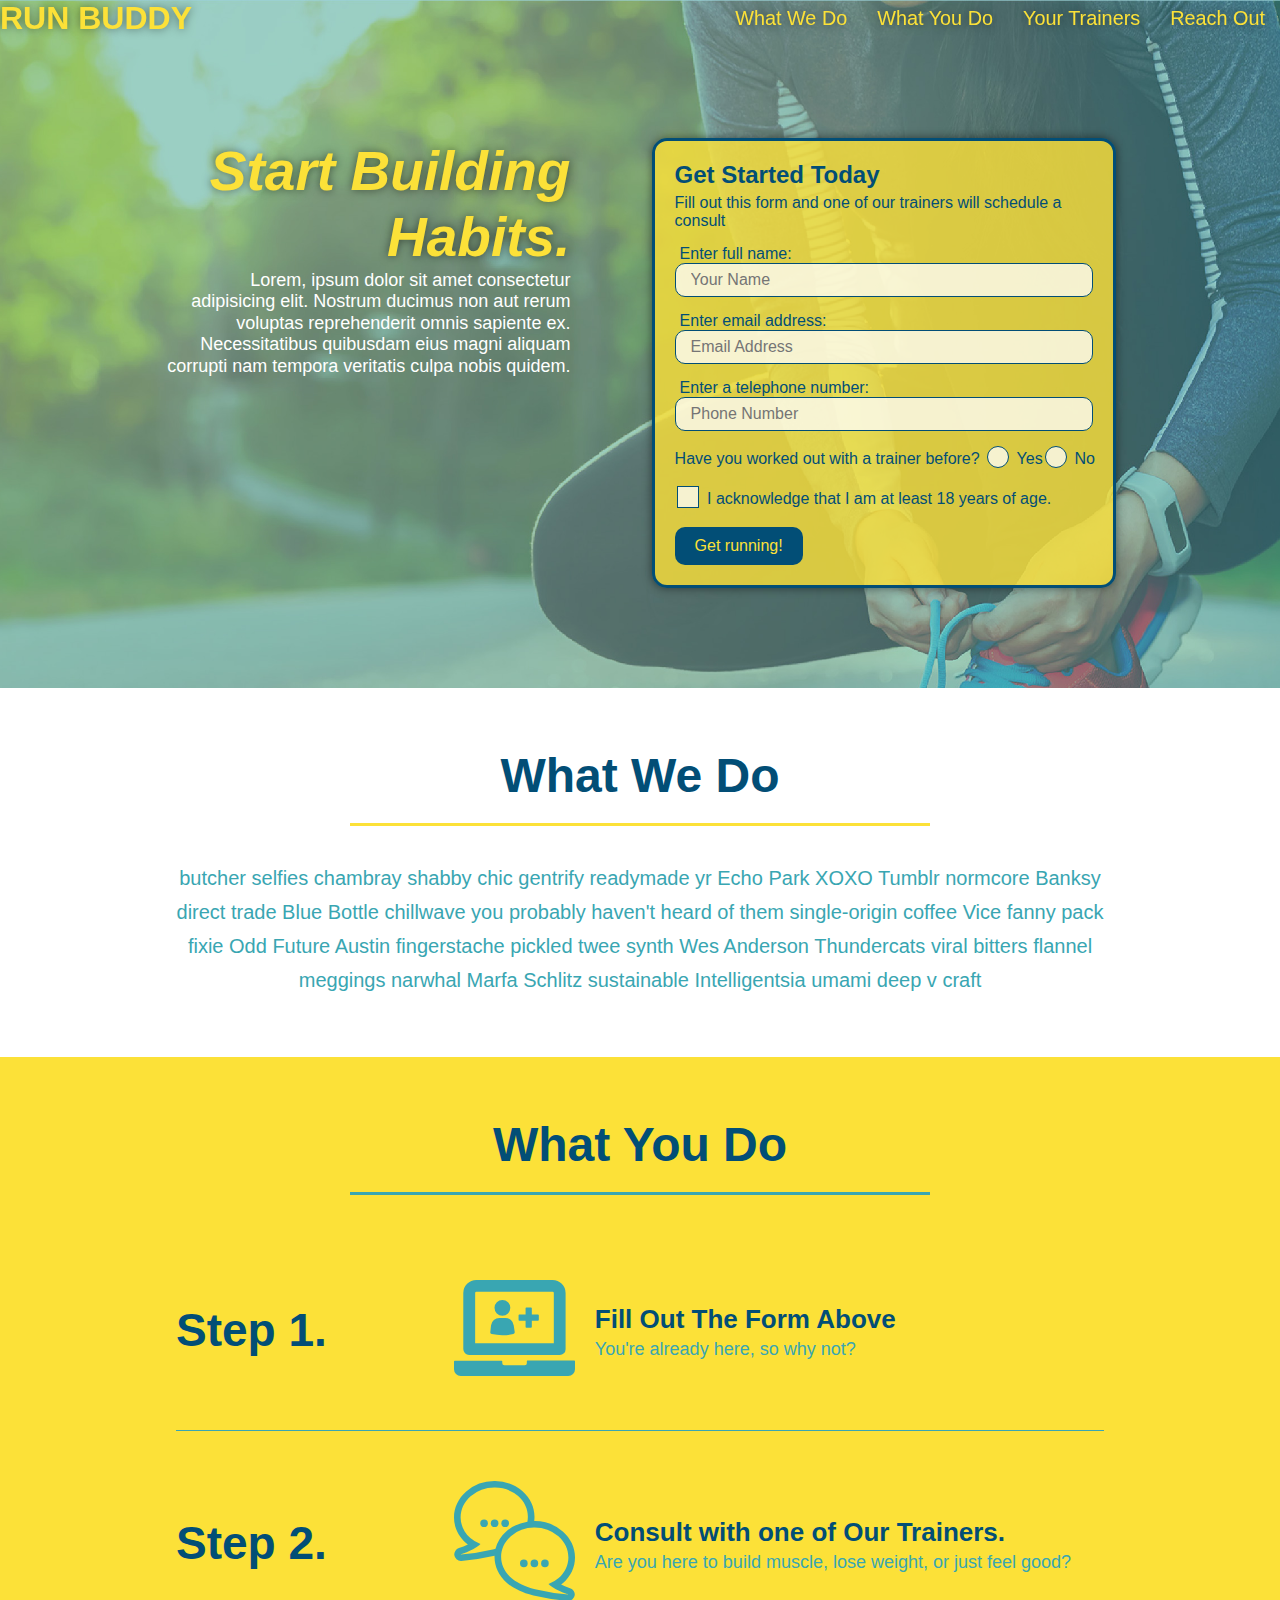
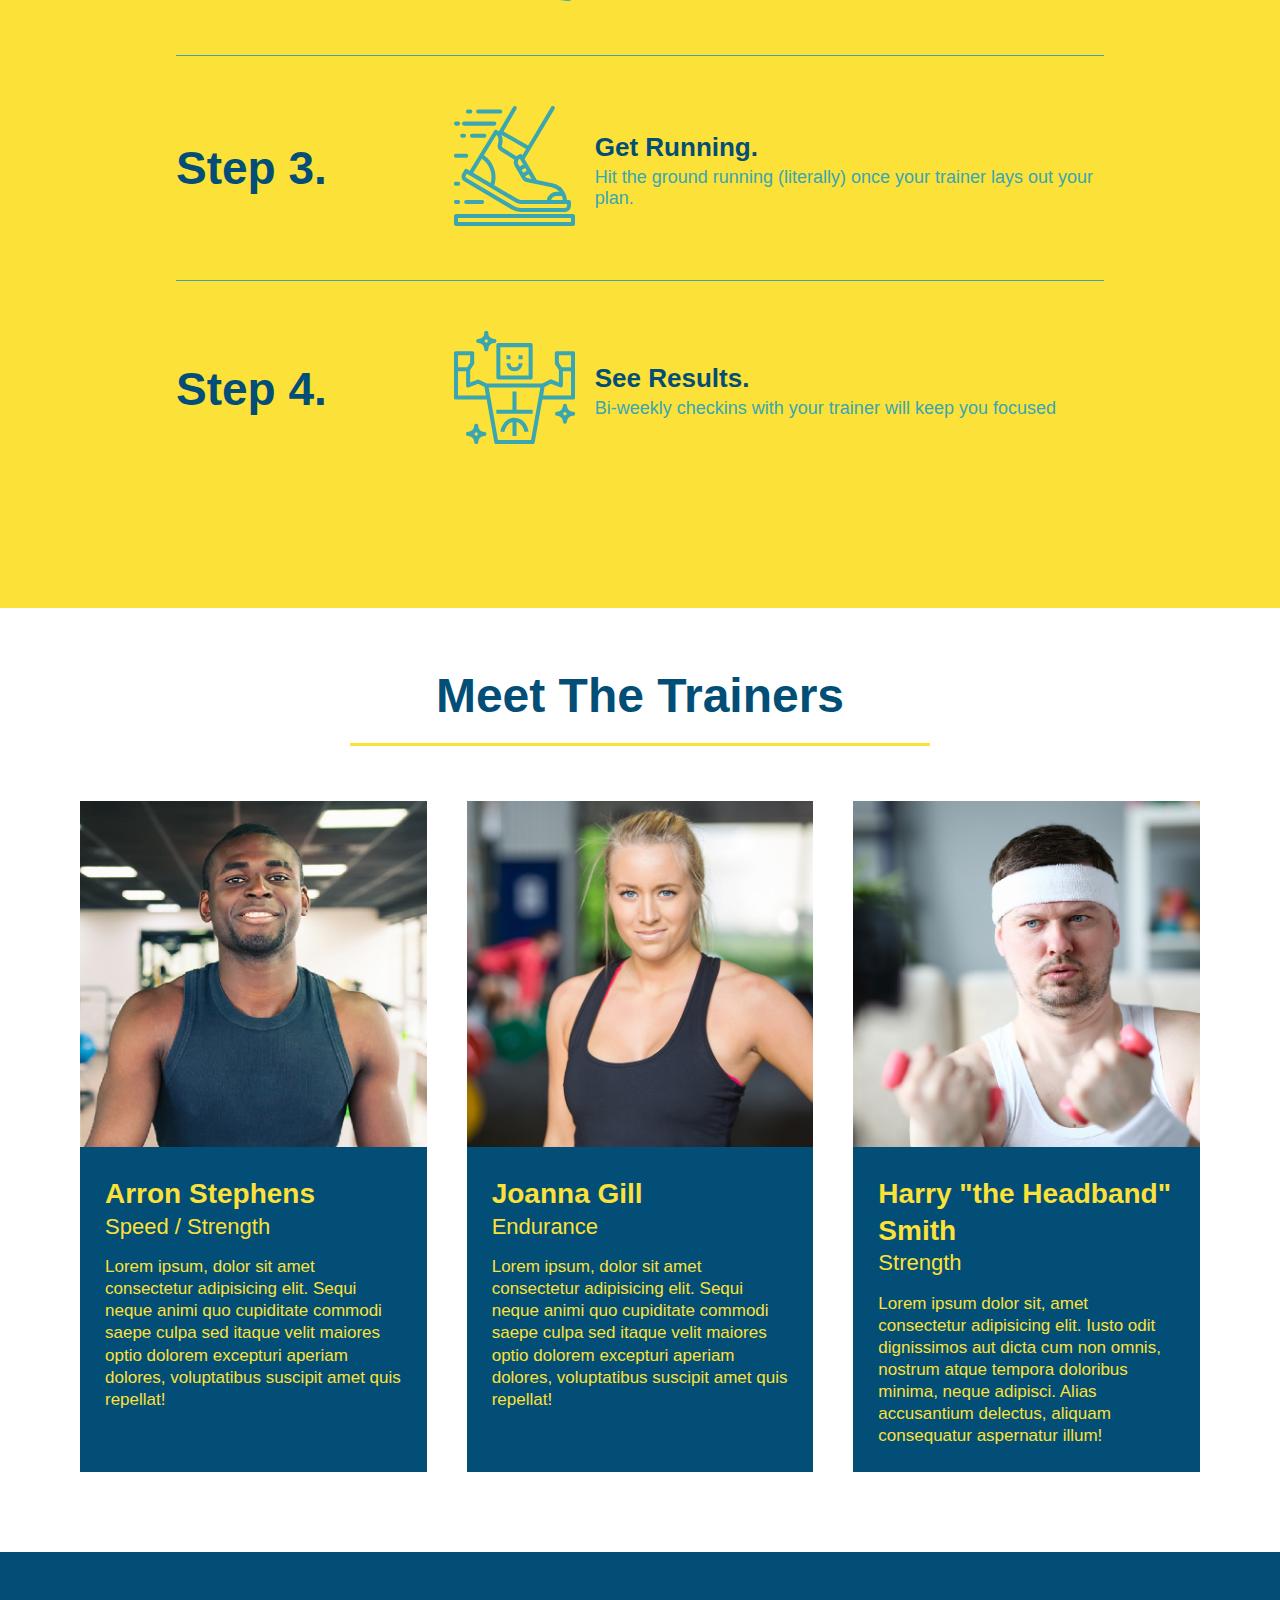
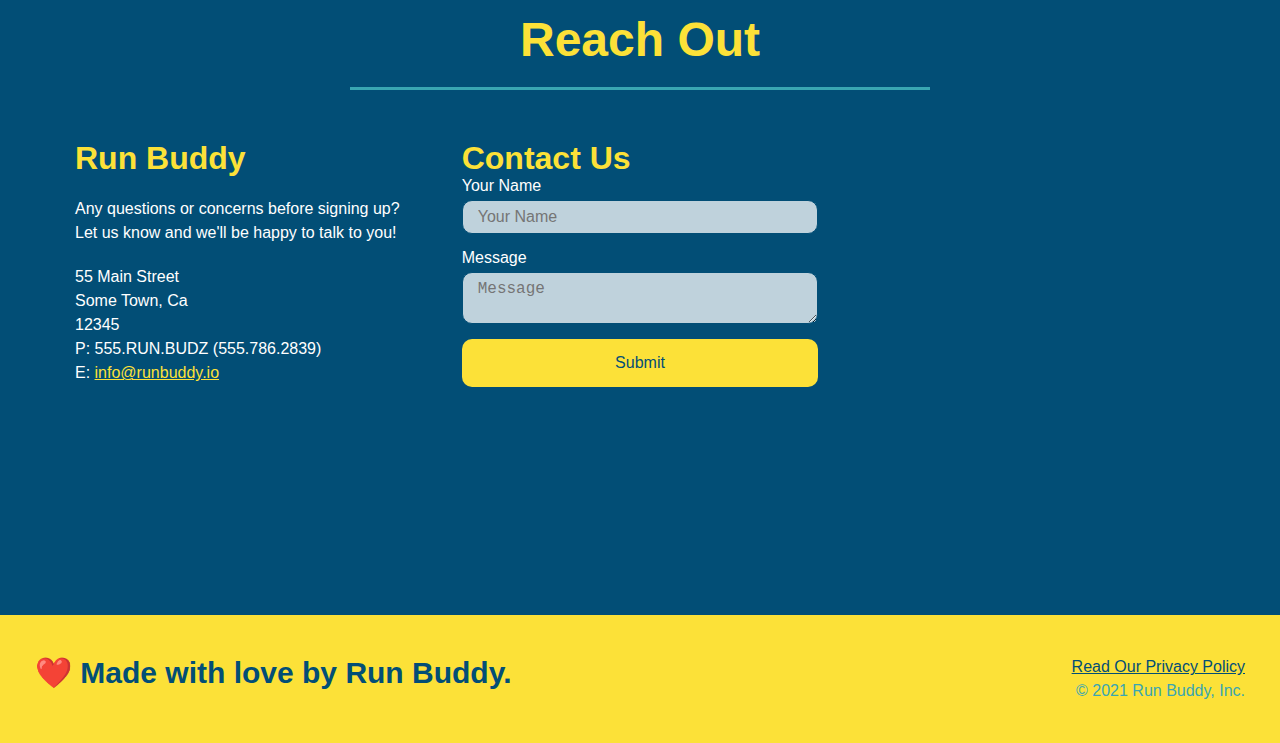
<file: index.html>
<!DOCTYPE html>
<html lang="en">

    <head>
        <meta charset="UTF-8" />
        <meta name="viewport" content= "width=device-width, initial-scale=1.0" />
        <title>Run Buddy</title>
        <link rel="stylesheet" href="./assets/css/style.css" />
    </head>

    <body>
        <!-- navigation -->
        <header>
            <h1>
                <a href="/">RUN BUDDY</a>
            </h1>
            <nav>
                <!-- Unordered list element -->
                <ul>
                    <!-- List item element -->
                    <li>
                        <!-- Anchor element -->
                        <a href="#What-We-Do">What We Do</a>
                    </li>
                    <li>
                        <a href="#What-You-Do">What You Do</a>
                    </li>
                    <li>
                        <a href="#Your-Trainers">Your Trainers</a>
                    </li>
                    <li>
                        <a href="#Reach-Out">Reach Out</a>
                    </li>
                </ul>
            </nav>
        </header>

        <!-- hero/jumbotron -->
        <section class="hero">
            <div class="hero-cta">
                <h2>Start Building Habits.</h2>
                <p>Lorem, ipsum dolor sit amet consectetur adipisicing elit. Nostrum ducimus non aut rerum voluptas reprehenderit omnis sapiente ex. Necessitatibus quibusdam eius magni aliquam corrupti nam tempora veritatis culpa nobis quidem.</p>
            </div>
            <div class="hero-form">
                <h3>Get Started Today</h3>
                <p>Fill out this form and one of our trainers will schedule a consult</p>
                <!-- Add form element -->
                <form>
                    <label for="name">Enter full name:</label>
                    <input type="text" placeholder="Your Name" name="name" id="name" class="form-input">
                    <label for="email">Enter email address:</label>
                    <input type="email" placeholder="Email Address" name="email" id="email" class="form-input">
                    <label for="phone">Enter a telephone number:</label>
                    <input type="tel" placeholder="Phone Number" name="phone" id="phone" class="form-input">
                    <p>
                        Have you worked out with a trainer before?
                        <span class="radio-wrapper">
                            <input type="radio" name="trainer-confirm" id="trainer-yes" />
                            <label for="trainer-yes">Yes</label>
                        </span>
                        <span class="radio-wrapper">
                            <input type="radio" name="trainer-confirm" id="trainer-no" />
                            <label for="trainer-no">No</label>
                        </span>
                    </p>
                    <p>
                        <span class="checkbox-wrapper">
                            <input type="checkbox" name="age-confirm" id="checkbox" />
                            <label for="checkbox">I acknowledge that I am at least 18 years of age. </label>
                        </span>
                    </p>
                    <button type="submit">
                        Get running!
                    </button>
                </form>
            </div>
        </section>
        <!-- end hero -->

        <!-- "What We Do" section -->
        <section id="What-We-Do" class="intro">
            <div class="flex-row">
                <h2 class="section-title primary-border">What We Do</h2>
            </div>
            <div class="flex-row">
                <p>
                butcher selfies chambray shabby chic gentrify readymade yr Echo Park XOXO Tumblr normcore Banksy direct
                trade Blue Bottle chillwave you probably haven't heard of them single-origin coffee Vice fanny pack fixie
                Odd Future Austin fingerstache pickled twee synth Wes Anderson Thundercats viral bitters flannel meggings
                narwhal Marfa Schlitz sustainable Intelligentsia umami deep v craft
                </p>
            </div>
        </section>

        <!-- "What You Do" section -->
        <section id="What-You-Do" class="steps">
            <div class="flex-row">
                <h2 class="section-title secondary-border">What You Do</h2>
            </div>    

            <div class="step">
                <h3>Step 1.</h3>
                <div class="step-info">
                    <div class="step-img">
                        <img src="./assets/images/step-1.svg" alt="" />
                    </div>
                    <div class="step-text">
                        <h4>Fill Out The Form Above</h4>
                        <p>You're already here, so why not?</p>
                    </div>
                </div>
            </div>

            <div class="step">
                <h3>Step 2.</h3>
                <div class="step-info">
                    <div class="step-img">
                        <img src="./assets/images/step-2.svg" alt="" />
                    </div>
                    <div class="step-text">
                        <h4>Consult with one of Our Trainers.</h4>
                        <p>Are you here to build muscle, lose weight, or just feel good?</p>
                    </div>
                </div>
            </div>

            <div class="step">
                <h3>Step 3.</h3>
                <div class="step-info">
                    <div class="step-img">
                        <img src="./assets/images/step-3.svg" alt="" />
                    </div>
                    <div class="step-text">
                        <h4>Get Running.</h4>
                        <p>Hit the ground running (literally) once your trainer lays out your plan.</p>
                    </div>
                </div>
            </div>

            <div class="step">
                <h3>Step 4.</h3>
                <div class="step-info">
                    <div class="step-img">
                        <img src="./assets/images/step-4.svg" alt="" />
                    </div>
                    <div class="step-text">
                        <h4>See Results.</h4>
                        <p>Bi-weekly checkins with your trainer will keep you focused</p>
                    </div>
                </div>
            </div>
        </section>

        <!-- "Meet The Trainers" section -->
        <section id="Your-Trainers">
            <div class="flex-row">
                <h2 class="section-title primary-border">
                    Meet The Trainers
                </h2>
            </div>
        
            <div class="trainers">
                <article class="trainer">
                    <img src="./assets/images/trainer-1.jpg" alt="Arron Stephens in his workout clothes, ready to pump iron" />
                    <div class="trainer-bio">
                        <h3 class="trainer-name">Arron Stephens</h3>
                        <h4 class="trainer-role">Speed / Strength</h4>
                        <p>
                            Lorem ipsum, dolor sit amet consectetur adipisicing elit. Sequi neque animi quo cupiditate commodi
                            saepe culpa sed
                            itaque velit maiores optio dolorem excepturi aperiam dolores, voluptatibus suscipit amet quis
                            repellat!
                        </p>
                    </div>
                </article>

                <article class="trainer">
                    <img src="./assets/images/trainer-2.jpg" alt="Joanna Gill cooling off after a workout" />
                    <div class="trainer-bio">
                        <h3 class="trainer-name">Joanna Gill</h3>
                        <h4 class="trainer-role">Endurance</h4>
                        <p>
                            Lorem ipsum, dolor sit amet consectetur adipisicing elit. Sequi neque animi quo cupiditate commodi
                            saepe culpa sed
                            itaque velit maiores optio dolorem excepturi aperiam dolores, voluptatibus suscipit amet quis
                            repellat!
                        </p>
                    </div>
                </article>

                <article class="trainer">
                    <img src="./assets/images/trainer-3.jpg"
                        alt="Harry Smith wearing a headband and lifting comically small ping weights" />
                    <div class="trainer-bio">
                        <h3 class="trainer-name">Harry "the Headband" Smith</h3>
                        <h4 class="trainer-role">Strength</h4>
                        <p>
                            Lorem ipsum dolor sit, amet consectetur adipisicing elit. Iusto odit dignissimos aut dicta cum non
                            omnis, nostrum atque tempora doloribus minima, neque adipisci. Alias accusantium delectus, aliquam
                            consequatur aspernatur illum!
                        </p>
                    </div>
                </article>
            </div>
        </section>

        <!-- "Reach Out" section -->
        <section id="Reach-Out" class="contact">
            <div class="flex-row">
                <h2 class="section-title secondary-border">Reach Out</h2>
            </div>

            <div class="contact-info">
                <div>
                    <h3>Run Buddy</h3>
                    <p>
                        Any questions or concerns before signing up?
                        <br />
                        Let us know and we'll be happy to talk to you!
                    </p>
                    <address>
                        55 Main Street <br />
                        Some Town, Ca <br />
                        12345 <br />
                        P: 555.RUN.BUDZ (555.786.2839) <br />
                        E: <a href="mailto:info@runbuddy.io">info@runbuddy.io</a>
                    </address>
                    
                </div>

                <div class="contact-form">
                    <h3>Contact  Us</h3>
                    <form>
                        <label for="contact-name">Your Name</label>
                        <input type="test" id="contact-name" placeholder="Your Name" />
                    
                        <label for="contact-message">Message</label>
                        <textarea type="text" id="contact-name" placeholder="Message"></textarea>

                        <button tupe="submit">Submit</button>
                    </form>
                </div>

                <iframe
                    src="https://www.google.com/maps/embed?pb=!1m18!1m12!1m3!1d3216.624217648322!2d-86.77586074873356!3d36.27290117996281!2m3!1f0!2f0!3f0!3m2!1i1024!2i768!4f13.1!3m3!1m2!1s0x88645cfa9209eafb%3A0x107a3324a0dd545d!2s1561%20Constitution%20Ave%2C%20Nashville%2C%20TN%2037207!5e0!3m2!1sen!2sus!4v1613685484468!5m2!1sen!2sus"
                    frameborder="0" style="border:0" allowfullscreen>
                </iframe>                
            </div>
        </section>

        <!-- Footer -->
        <footer>
            <h2>❤️ Made with love by Run Buddy.</h2>
            <div>
                <a href="./privacy-policy.html">Read Our Privacy Policy</a>
                <br />
                &copy; 2021 Run Buddy, Inc.
            </div>
        </footer>
    </body>

</html>
</file>
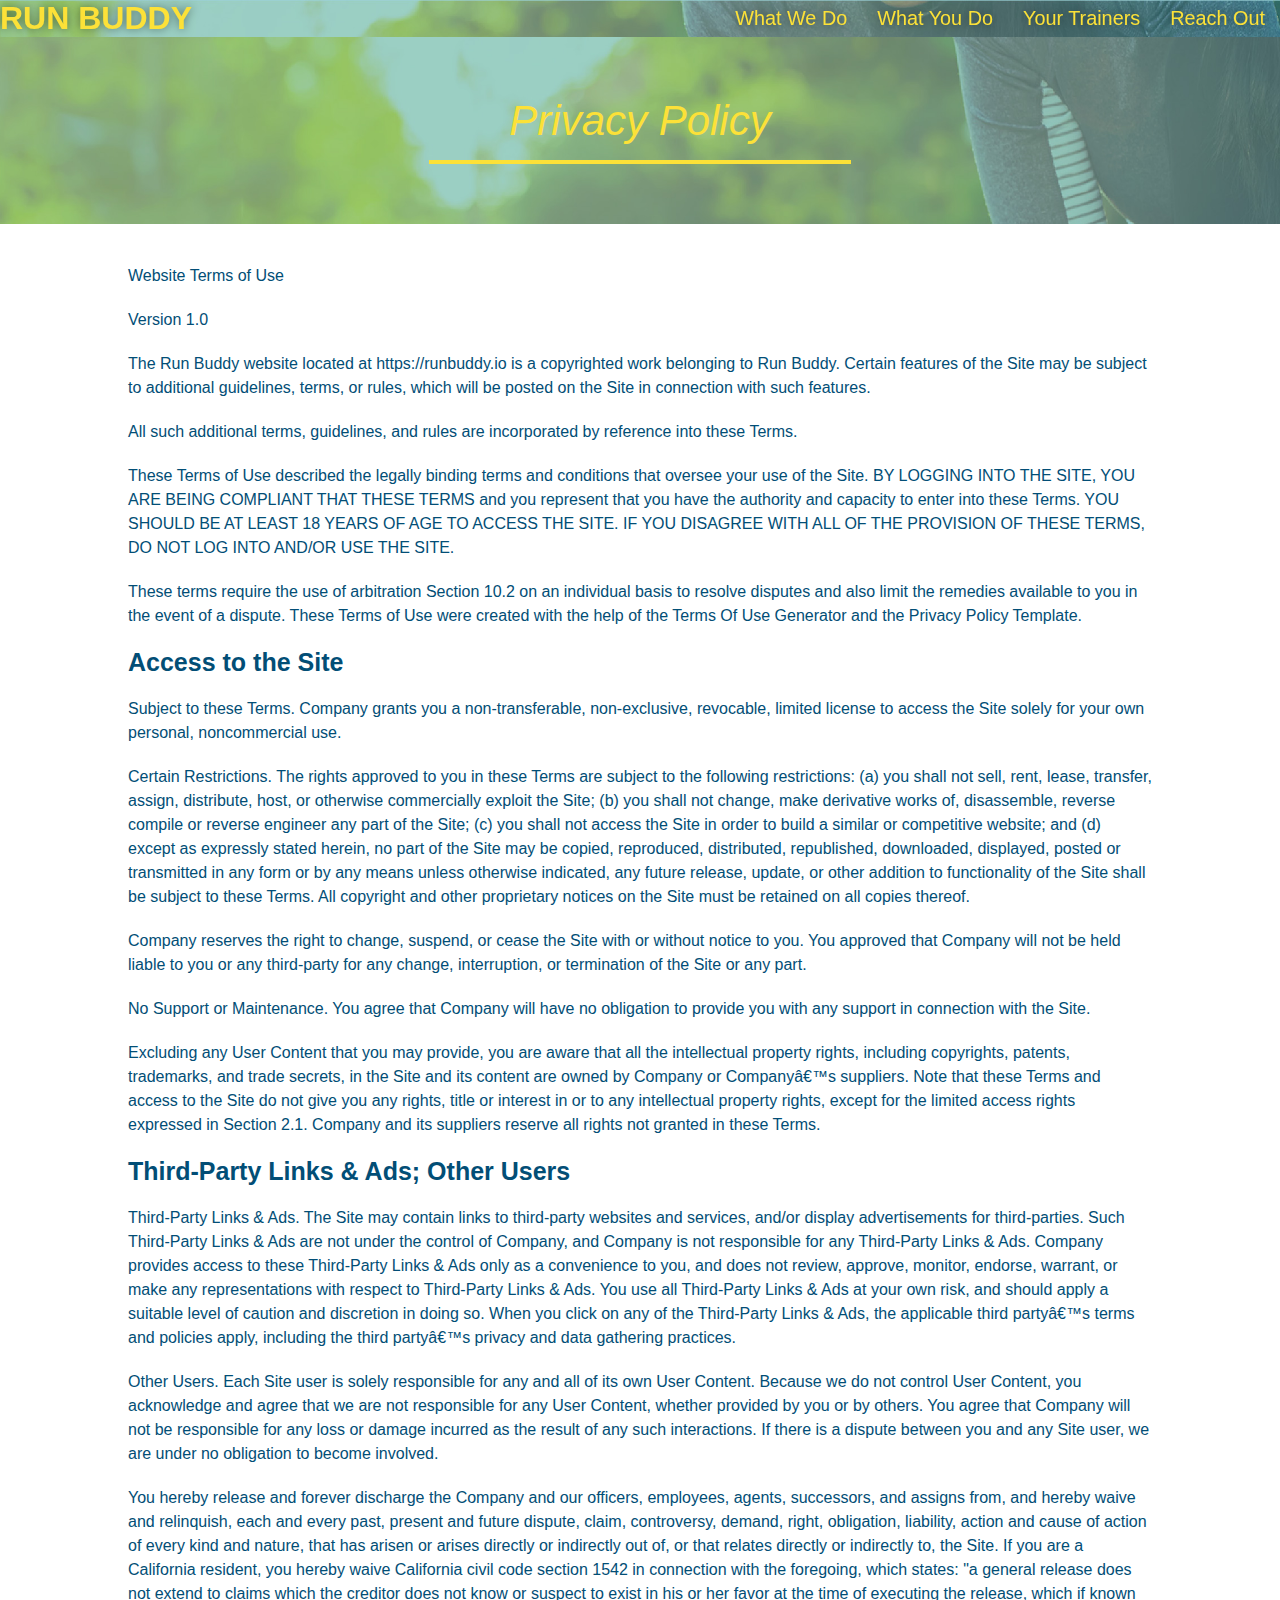
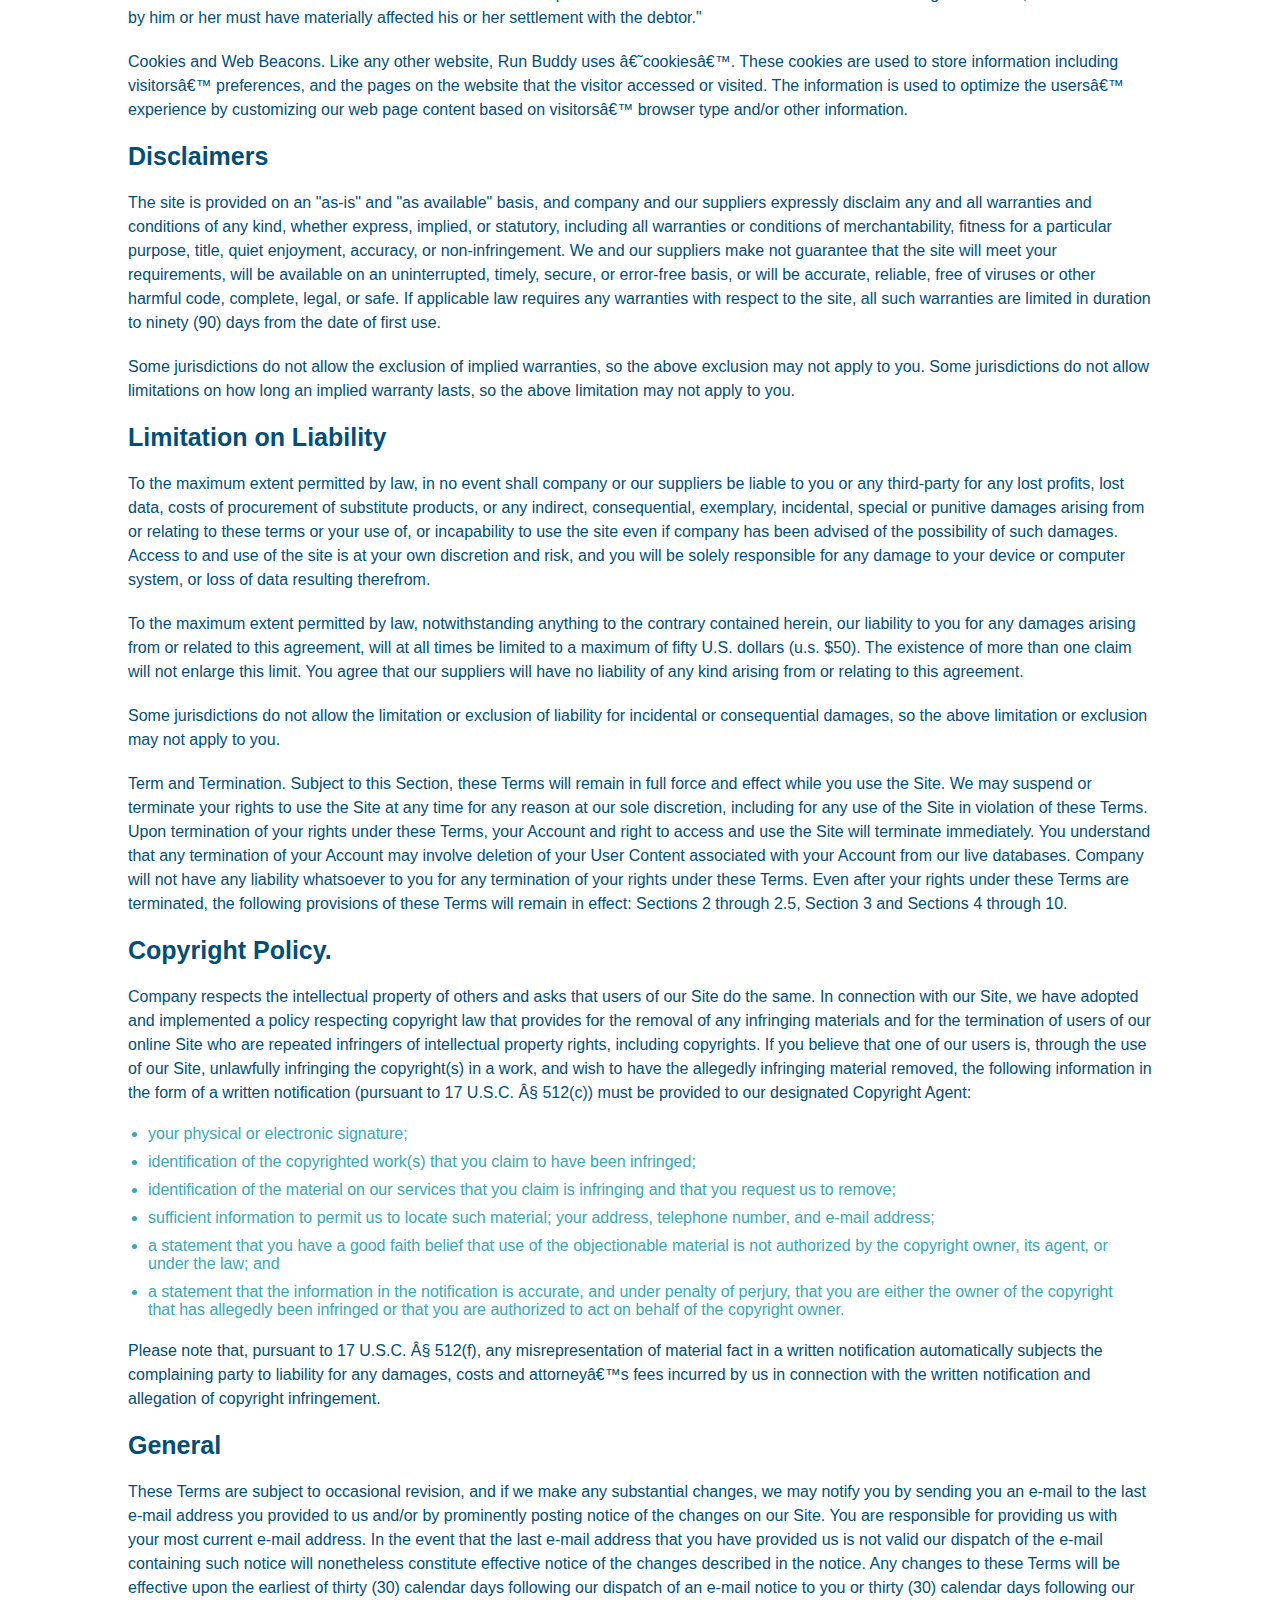
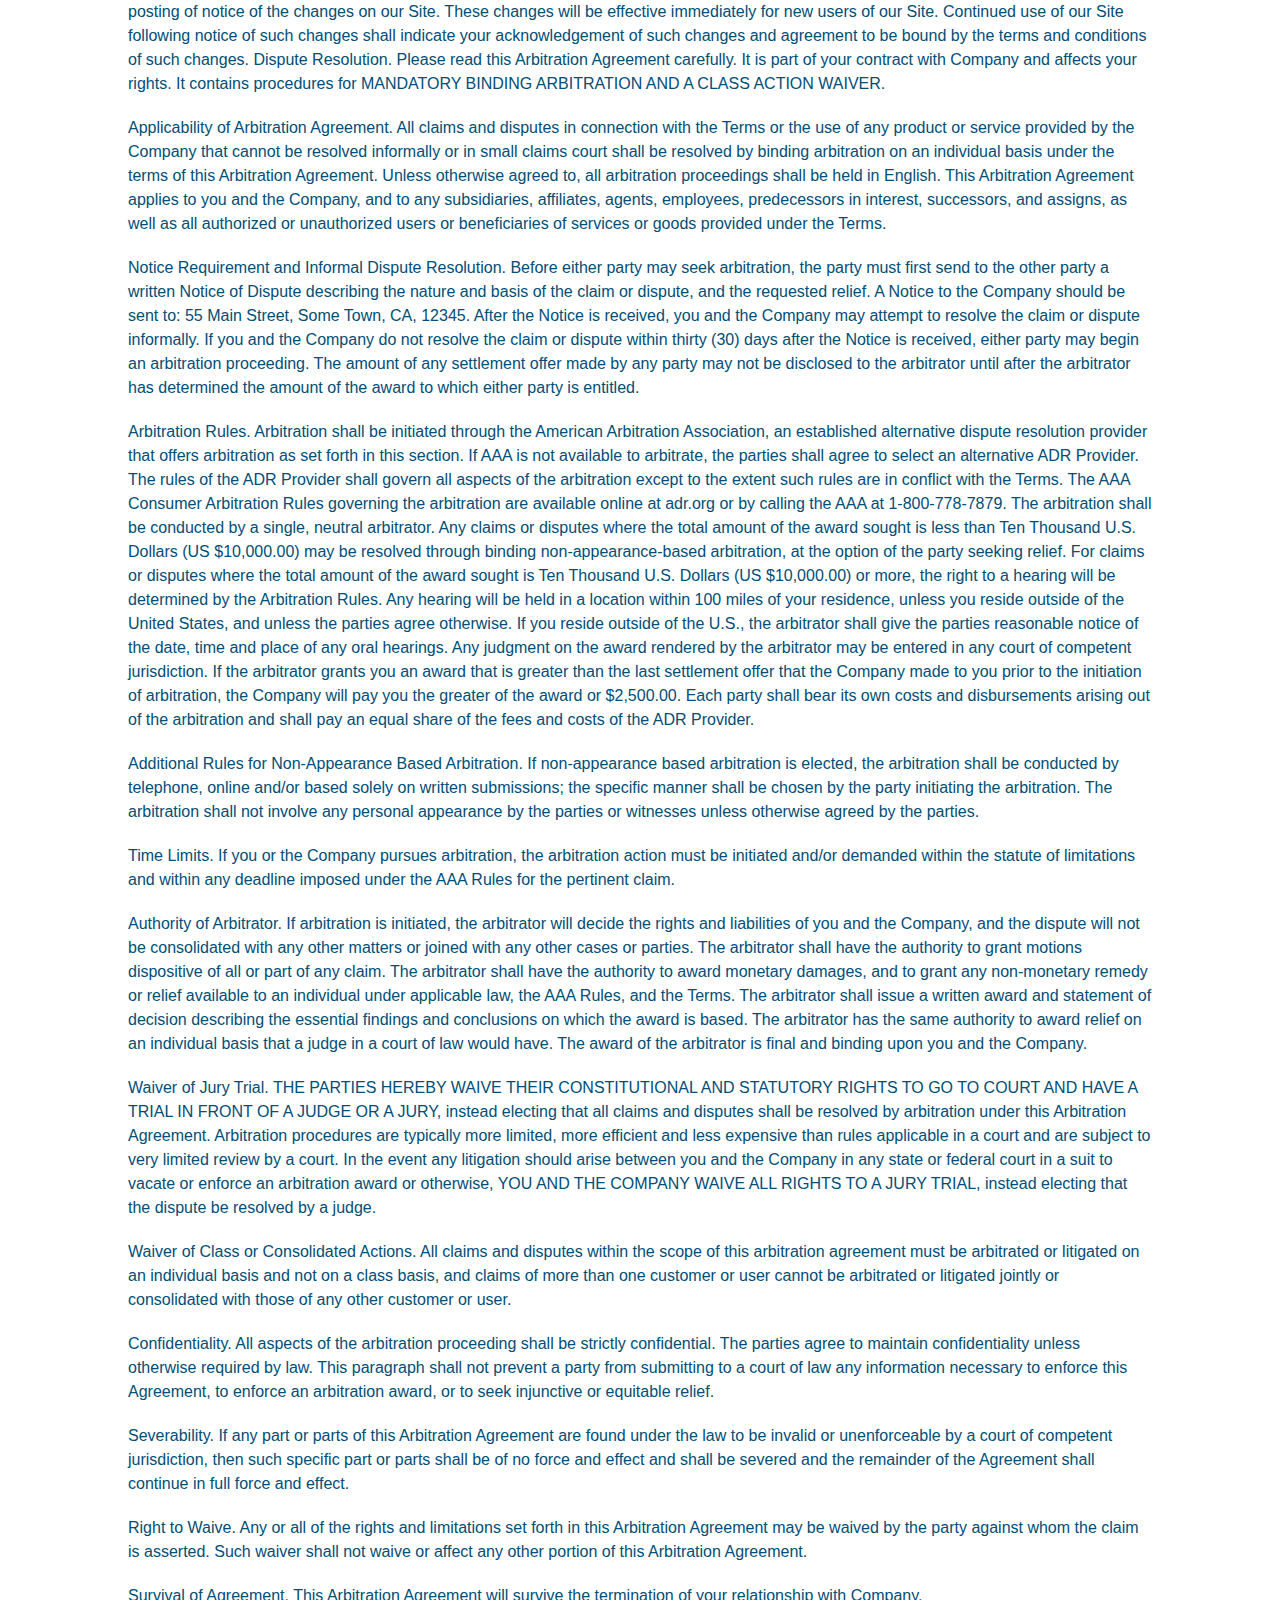
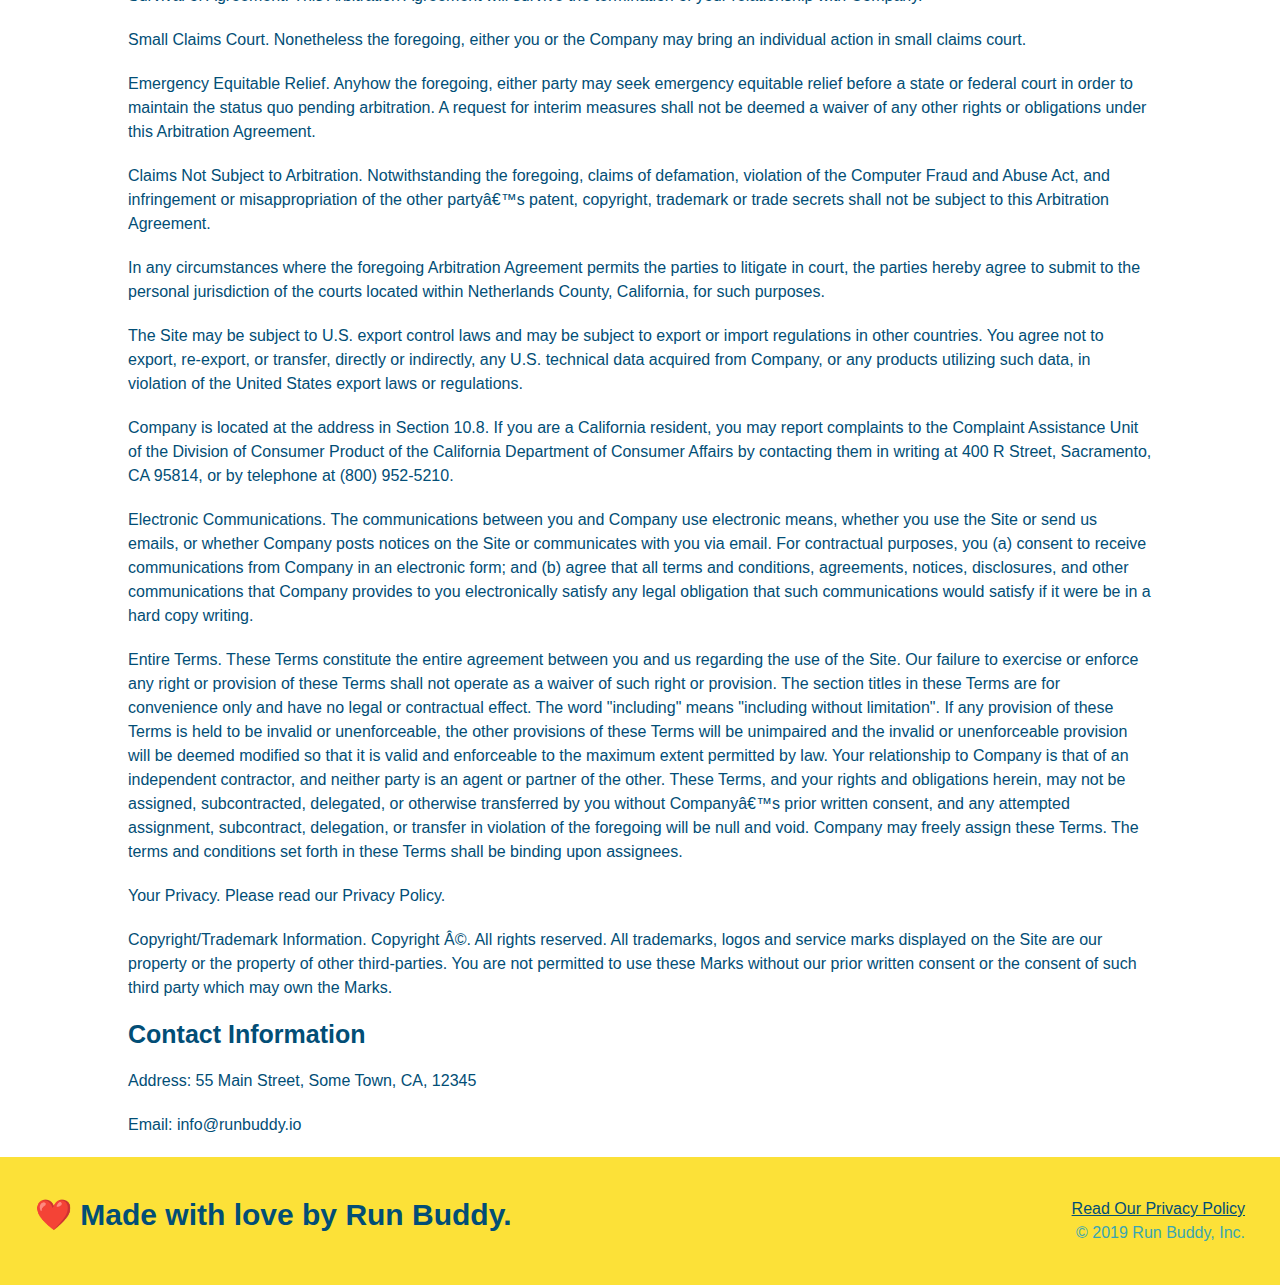
<file: privacy-policy.html>
<!DOCTYPE html>
<html lang="en">

    <head>
        <meta charset="UTF-8" />
        <meta name="viewport" content= "width=device-width, initial-scale=1.0" />
        <title>Privacy Policy - Run Buddy</title>
        <link rel="stylesheet" href="./assets/css/style.css" />
        <link rel="stylesheet" href="./assets/css/secondary-styles.css" />
    </head>

    <body>
        <header>
            <h1>
                <a href="/">RUN BUDDY</a>
            </h1>
            <nav>
                <!-- Unordered list element -->
                <ul>
                    <!-- List item element -->
                    <li>
                        <!-- Anchor element -->
                        <a href="./index.html#What-We-Do">What We Do</a>
                    </li>
                    <li>
                        <a href="./index.html#What-You-Do">What You Do</a>
                    </li>
                    <li>
                        <a href="./index.html#Your-Trainers">Your Trainers</a>
                    </li>
                    <li>
                        <a href="./index.html#Reach-Out">Reach Out</a>
                    </li>
                </ul>
            </nav>
        </header>

        <section class="hero">
            <h2 class="page-title">
                Privacy Policy
            </h2>
        </section>

        <article class="secondary-content">
            
            <p>
                Website Terms of Use
            </p>

            <p>
                Version 1.0
            </p>

            <p>
                The Run Buddy website located at https://runbuddy.io is a copyrighted work belonging to Run Buddy. Certain
                features of the Site may be subject to additional guidelines, terms, or rules, which will be posted on the Site
                in connection with such features.
            </p>

            <p>
                All such additional terms, guidelines, and rules are incorporated by reference into these Terms.
            </p>

            <p>
                These Terms of Use described the legally binding terms and conditions that oversee your use of the Site. BY
                LOGGING INTO THE SITE, YOU ARE BEING COMPLIANT THAT THESE TERMS and you represent that you have the authority
                and capacity to enter into these Terms. YOU SHOULD BE AT LEAST 18 YEARS OF AGE TO ACCESS THE SITE. IF YOU
                DISAGREE WITH ALL OF THE PROVISION OF THESE TERMS, DO NOT LOG INTO AND/OR USE THE SITE.
            </p>

            <p>
                These terms require the use of arbitration Section 10.2 on an individual basis to resolve disputes and also
                limit the remedies available to you in the event of a dispute. These Terms of Use were created with the help of
                the Terms Of Use Generator and the Privacy Policy Template.
            </p>

            <h3>
                Access to the Site
            </h3>

            <p>
                Subject to these Terms. Company grants you a non-transferable, non-exclusive, revocable, limited license to
                access the Site solely for your own personal, noncommercial use.
            </p>

            <p>
                Certain Restrictions. The rights approved to you in these Terms are subject to the following restrictions: (a)
                you shall not sell, rent, lease, transfer, assign, distribute, host, or otherwise commercially exploit the Site;
                (b) you shall not change, make derivative works of, disassemble, reverse compile or reverse engineer any part of
                the Site; (c) you shall not access the Site in order to build a similar or competitive website; and (d) except
                as expressly stated herein, no part of the Site may be copied, reproduced, distributed, republished, downloaded,
                displayed, posted or transmitted in any form or by any means unless otherwise indicated, any future release,
                update, or other addition to functionality of the Site shall be subject to these Terms. All copyright and other
                proprietary notices on the Site must be retained on all copies thereof.
            </p>

            <p>
                Company reserves the right to change, suspend, or cease the Site with or without notice to you. You approved
                that Company will not be held liable to you or any third-party for any change, interruption, or termination of
                the Site or any part.
            </p>

            <p>
                No Support or Maintenance. You agree that Company will have no obligation to provide you with any support in
                connection with the Site.
            </p>

            <p>
                Excluding any User Content that you may provide, you are aware that all the intellectual property rights,
                including copyrights, patents, trademarks, and trade secrets, in the Site and its content are owned by Company
                or Companyâ€™s suppliers. Note that these Terms and access to the Site do not give you any rights, title or
                interest in or to any intellectual property rights, except for the limited access rights expressed in Section
                2.1. Company and its suppliers reserve all rights not granted in these Terms.
            </p>

            <h3>
                Third-Party Links & Ads; Other Users
            </h3>

            <p>
                Third-Party Links & Ads. The Site may contain links to third-party websites and services, and/or display
                advertisements for third-parties. Such Third-Party Links & Ads are not under the control of Company, and Company
                is not responsible for any Third-Party Links & Ads. Company provides access to these Third-Party Links & Ads
                only as a convenience to you, and does not review, approve, monitor, endorse, warrant, or make any
                representations with respect to Third-Party Links & Ads. You use all Third-Party Links & Ads at your own risk,
                and should apply a suitable level of caution and discretion in doing so. When you click on any of the
                Third-Party Links & Ads, the applicable third partyâ€™s terms and policies apply, including the third partyâ€™s
                privacy and data gathering practices.
            </p>

            <p>
                Other Users. Each Site user is solely responsible for any and all of its own User Content. Because we do not
                control User Content, you acknowledge and agree that we are not responsible for any User Content, whether
                provided by you or by others. You agree that Company will not be responsible for any loss or damage incurred as
                the result of any such interactions. If there is a dispute between you and any Site user, we are under no
                obligation to become involved.
            </p>

            <p>
                You hereby release and forever discharge the Company and our officers, employees, agents, successors, and
                assigns from, and hereby waive and relinquish, each and every past, present and future dispute, claim,
                controversy, demand, right, obligation, liability, action and cause of action of every kind and nature, that has
                arisen or arises directly or indirectly out of, or that relates directly or indirectly to, the Site. If you are
                a California resident, you hereby waive California civil code section 1542 in connection with the foregoing,
                which states: "a general release does not extend to claims which the creditor does not know or suspect to exist
                in his or her favor at the time of executing the release, which if known by him or her must have materially
                affected his or her settlement with the debtor."
            </p>

            <p>
                Cookies and Web Beacons. Like any other website, Run Buddy uses â€˜cookiesâ€™. These cookies are used to store
                information including visitorsâ€™ preferences, and the pages on the website that the visitor accessed or visited.
                The information is used to optimize the usersâ€™ experience by customizing our web page content based on visitorsâ€™
                browser type and/or other information.
            </p>

            <h3>
                Disclaimers
            </h3>

            <p>
                The site is provided on an "as-is" and "as available" basis, and company and our suppliers expressly disclaim
                any and all warranties and conditions of any kind, whether express, implied, or statutory, including all
                warranties or conditions of merchantability, fitness for a particular purpose, title, quiet enjoyment, accuracy,
                or non-infringement. We and our suppliers make not guarantee that the site will meet your requirements, will be
                available on an uninterrupted, timely, secure, or error-free basis, or will be accurate, reliable, free of
                viruses or other harmful code, complete, legal, or safe. If applicable law requires any warranties with respect
                to the site, all such warranties are limited in duration to ninety (90) days from the date of first use.
            </p>

            <p>
                Some jurisdictions do not allow the exclusion of implied warranties, so the above exclusion may not apply to
                you. Some jurisdictions do not allow limitations on how long an implied warranty lasts, so the above limitation
                may not apply to you.
            </p>

            <h3>
                Limitation on Liability
            </h3>

            <p>
                To the maximum extent permitted by law, in no event shall company or our suppliers be liable to you or any
                third-party for any lost profits, lost data, costs of procurement of substitute products, or any indirect,
                consequential, exemplary, incidental, special or punitive damages arising from or relating to these terms or
                your use of, or incapability to use the site even if company has been advised of the possibility of such
                damages. Access to and use of the site is at your own discretion and risk, and you will be solely responsible
                for any damage to your device or computer system, or loss of data resulting therefrom.
            </p>

            <p>
                To the maximum extent permitted by law, notwithstanding anything to the contrary contained herein, our liability
                to you for any damages arising from or related to this agreement, will at all times be limited to a maximum of
                fifty U.S. dollars (u.s. $50). The existence of more than one claim will not enlarge this limit. You agree that
                our suppliers will have no liability of any kind arising from or relating to this agreement.
            </p>

            <p>
                Some jurisdictions do not allow the limitation or exclusion of liability for incidental or consequential
                damages, so the above limitation or exclusion may not apply to you.
            </p>

            <p>
                Term and Termination. Subject to this Section, these Terms will remain in full force and effect while you use
                the Site. We may suspend or terminate your rights to use the Site at any time for any reason at our sole
                discretion, including for any use of the Site in violation of these Terms. Upon termination of your rights under
                these Terms, your Account and right to access and use the Site will terminate immediately. You understand that
                any termination of your Account may involve deletion of your User Content associated with your Account from our
                live databases. Company will not have any liability whatsoever to you for any termination of your rights under
                these Terms. Even after your rights under these Terms are terminated, the following provisions of these Terms
                will remain in effect: Sections 2 through 2.5, Section 3 and Sections 4 through 10.
            </p>

            <h3>
                Copyright Policy.
            </h3>

            <p>
                Company respects the intellectual property of others and asks that users of our Site do the same. In connection
                with our Site, we have adopted and implemented a policy respecting copyright law that provides for the removal
                of any infringing materials and for the termination of users of our online Site who are repeated infringers of
                intellectual property rights, including copyrights. If you believe that one of our users is, through the use of
                our Site, unlawfully infringing the copyright(s) in a work, and wish to have the allegedly infringing material
                removed, the following information in the form of a written notification (pursuant to 17 U.S.C. Â§ 512(c)) must
                be provided to our designated Copyright Agent:
            </p>

            <ul>
                <li>
                your physical or electronic signature;
                </li>
                <li>
                identification of the copyrighted work(s) that you claim to have been infringed;
                </li>
                <li>
                identification of the material on our services that you claim is infringing and that you request us to remove;
                </li>
                <li>
                sufficient information to permit us to locate such material; your address, telephone number, and e-mail
                address;
                </li>
                <li>
                a statement that you have a good faith belief that use of the objectionable material is not authorized by the
                copyright owner, its agent, or under the law; and
                </li>
                <li>
                a statement that the information in the notification is accurate, and under penalty of perjury, that you are
                either the owner of the copyright that has allegedly been infringed or that you are authorized to act on
                behalf of the copyright owner.
                </li>
            </ul>

            <p>
                Please note that, pursuant to 17 U.S.C. Â§ 512(f), any misrepresentation of material fact in a written
                notification automatically subjects the complaining party to liability for any damages, costs and attorneyâ€™s
                fees incurred by us in connection with the written notification and allegation of copyright infringement.
            </p>

            <h3>
                General
            </h3>

            <p>
                These Terms are subject to occasional revision, and if we make any substantial changes, we may notify you by
                sending you an e-mail to the last e-mail address you provided to us and/or by prominently posting notice of the
                changes on our Site. You are responsible for providing us with your most current e-mail address. In the event
                that the last e-mail address that you have provided us is not valid our dispatch of the e-mail containing such
                notice will nonetheless constitute effective notice of the changes described in the notice. Any changes to these
                Terms will be effective upon the earliest of thirty (30) calendar days following our dispatch of an e-mail
                notice to you or thirty (30) calendar days following our posting of notice of the changes on our Site. These
                changes will be effective immediately for new users of our Site. Continued use of our Site following notice of
                such changes shall indicate your acknowledgement of such changes and agreement to be bound by the terms and
                conditions of such changes. Dispute Resolution. Please read this Arbitration Agreement carefully. It is part of
                your contract with Company and affects your rights. It contains procedures for MANDATORY BINDING ARBITRATION AND
                A CLASS ACTION WAIVER.
            </p>

            <p>
                Applicability of Arbitration Agreement. All claims and disputes in connection with the Terms or the use of any
                product or service provided by the Company that cannot be resolved informally or in small claims court shall be
                resolved by binding arbitration on an individual basis under the terms of this Arbitration Agreement. Unless
                otherwise agreed to, all arbitration proceedings shall be held in English. This Arbitration Agreement applies to
                you and the Company, and to any subsidiaries, affiliates, agents, employees, predecessors in interest,
                successors, and assigns, as well as all authorized or unauthorized users or beneficiaries of services or goods
                provided under the Terms.
            </p>

            <p>
                Notice Requirement and Informal Dispute Resolution. Before either party may seek arbitration, the party must
                first send to the other party a written Notice of Dispute describing the nature and basis of the claim or
                dispute, and the requested relief. A Notice to the Company should be sent to: 55 Main Street, Some Town, CA,
                12345. After the Notice is received, you and the Company may attempt to resolve the claim or dispute informally.
                If you and the Company do not resolve the claim or dispute within thirty (30) days after the Notice is received,
                either party may begin an arbitration proceeding. The amount of any settlement offer made by any party may not
                be disclosed to the arbitrator until after the arbitrator has determined the amount of the award to which either
                party is entitled.
            </p>

            <p>
                Arbitration Rules. Arbitration shall be initiated through the American Arbitration Association, an established
                alternative dispute resolution provider that offers arbitration as set forth in this section. If AAA is not
                available to arbitrate, the parties shall agree to select an alternative ADR Provider. The rules of the ADR
                Provider shall govern all aspects of the arbitration except to the extent such rules are in conflict with the
                Terms. The AAA Consumer Arbitration Rules governing the arbitration are available online at adr.org or by
                calling the AAA at 1-800-778-7879. The arbitration shall be conducted by a single, neutral arbitrator. Any
                claims or disputes where the total amount of the award sought is less than Ten Thousand U.S. Dollars (US
                $10,000.00) may be resolved through binding non-appearance-based arbitration, at the option of the party seeking
                relief. For claims or disputes where the total amount of the award sought is Ten Thousand U.S. Dollars (US
                $10,000.00) or more, the right to a hearing will be determined by the Arbitration Rules. Any hearing will be
                held in a location within 100 miles of your residence, unless you reside outside of the United States, and
                unless the parties agree otherwise. If you reside outside of the U.S., the arbitrator shall give the parties
                reasonable notice of the date, time and place of any oral hearings. Any judgment on the award rendered by the
                arbitrator may be entered in any court of competent jurisdiction. If the arbitrator grants you an award that is
                greater than the last settlement offer that the Company made to you prior to the initiation of arbitration, the
                Company will pay you the greater of the award or $2,500.00. Each party shall bear its own costs and
                disbursements arising out of the arbitration and shall pay an equal share of the fees and costs of the ADR
                Provider.
            </p>

            <p>
                Additional Rules for Non-Appearance Based Arbitration. If non-appearance based arbitration is elected, the
                arbitration shall be conducted by telephone, online and/or based solely on written submissions; the specific
                manner shall be chosen by the party initiating the arbitration. The arbitration shall not involve any personal
                appearance by the parties or witnesses unless otherwise agreed by the parties.
            </p>

            <p>
                Time Limits. If you or the Company pursues arbitration, the arbitration action must be initiated and/or demanded
                within the statute of limitations and within any deadline imposed under the AAA Rules for the pertinent claim.
            </p>

            <p>
                Authority of Arbitrator. If arbitration is initiated, the arbitrator will decide the rights and liabilities of
                you and the Company, and the dispute will not be consolidated with any other matters or joined with any other
                cases or parties. The arbitrator shall have the authority to grant motions dispositive of all or part of any
                claim. The arbitrator shall have the authority to award monetary damages, and to grant any non-monetary remedy
                or relief available to an individual under applicable law, the AAA Rules, and the Terms. The arbitrator shall
                issue a written award and statement of decision describing the essential findings and conclusions on which the
                award is based. The arbitrator has the same authority to award relief on an individual basis that a judge in a
                court of law would have. The award of the arbitrator is final and binding upon you and the Company.
            </p>

            <p>
                Waiver of Jury Trial. THE PARTIES HEREBY WAIVE THEIR CONSTITUTIONAL AND STATUTORY RIGHTS TO GO TO COURT AND HAVE
                A TRIAL IN FRONT OF A JUDGE OR A JURY, instead electing that all claims and disputes shall be resolved by
                arbitration under this Arbitration Agreement. Arbitration procedures are typically more limited, more efficient
                and less expensive than rules applicable in a court and are subject to very limited review by a court. In the
                event any litigation should arise between you and the Company in any state or federal court in a suit to vacate
                or enforce an arbitration award or otherwise, YOU AND THE COMPANY WAIVE ALL RIGHTS TO A JURY TRIAL, instead
                electing that the dispute be resolved by a judge.
            </p>

            <p>
                Waiver of Class or Consolidated Actions. All claims and disputes within the scope of this arbitration agreement
                must be arbitrated or litigated on an individual basis and not on a class basis, and claims of more than one
                customer or user cannot be arbitrated or litigated jointly or consolidated with those of any other customer or
                user.
            </p>

            <p>
                Confidentiality. All aspects of the arbitration proceeding shall be strictly confidential. The parties agree to
                maintain confidentiality unless otherwise required by law. This paragraph shall not prevent a party from
                submitting to a court of law any information necessary to enforce this Agreement, to enforce an arbitration
                award, or to seek injunctive or equitable relief.
            </p>

            <p>
                Severability. If any part or parts of this Arbitration Agreement are found under the law to be invalid or
                unenforceable by a court of competent jurisdiction, then such specific part or parts shall be of no force and
                effect and shall be severed and the remainder of the Agreement shall continue in full force and effect.
            </p>

            <p>
                Right to Waive. Any or all of the rights and limitations set forth in this Arbitration Agreement may be waived
                by the party against whom the claim is asserted. Such waiver shall not waive or affect any other portion of this
                Arbitration Agreement.
            </p>

            <p>
                Survival of Agreement. This Arbitration Agreement will survive the termination of your relationship with
                Company.
            </p>

            <p>
                Small Claims Court. Nonetheless the foregoing, either you or the Company may bring an individual action in small
                claims court.
            </p>

            <p>
                Emergency Equitable Relief. Anyhow the foregoing, either party may seek emergency equitable relief before a
                state or federal court in order to maintain the status quo pending arbitration. A request for interim measures
                shall not be deemed a waiver of any other rights or obligations under this Arbitration Agreement.
            </p>

            <p>
                Claims Not Subject to Arbitration. Notwithstanding the foregoing, claims of defamation, violation of the
                Computer Fraud and Abuse Act, and infringement or misappropriation of the other partyâ€™s patent, copyright,
                trademark or trade secrets shall not be subject to this Arbitration Agreement.
            </p>

            <p>
                In any circumstances where the foregoing Arbitration Agreement permits the parties to litigate in court, the
                parties hereby agree to submit to the personal jurisdiction of the courts located within Netherlands County,
                California, for such purposes.
            </p>

            <p>
                The Site may be subject to U.S. export control laws and may be subject to export or import regulations in other
                countries. You agree not to export, re-export, or transfer, directly or indirectly, any U.S. technical data
                acquired from Company, or any products utilizing such data, in violation of the United States export laws or
                regulations.
            </p>

            <p>
                Company is located at the address in Section 10.8. If you are a California resident, you may report complaints
                to the Complaint Assistance Unit of the Division of Consumer Product of the California Department of Consumer
                Affairs by contacting them in writing at 400 R Street, Sacramento, CA 95814, or by telephone at (800) 952-5210.
            </p>

            <p>
                Electronic Communications. The communications between you and Company use electronic means, whether you use the
                Site or send us emails, or whether Company posts notices on the Site or communicates with you via email. For
                contractual purposes, you (a) consent to receive communications from Company in an electronic form; and (b)
                agree that all terms and conditions, agreements, notices, disclosures, and other communications that Company
                provides to you electronically satisfy any legal obligation that such communications would satisfy if it were be
                in a hard copy writing.
            </p>

            <p>
                Entire Terms. These Terms constitute the entire agreement between you and us regarding the use of the Site. Our
                failure to exercise or enforce any right or provision of these Terms shall not operate as a waiver of such right
                or provision. The section titles in these Terms are for convenience only and have no legal or contractual
                effect. The word "including" means "including without limitation". If any provision of these Terms is held to be
                invalid or unenforceable, the other provisions of these Terms will be unimpaired and the invalid or
                unenforceable provision will be deemed modified so that it is valid and enforceable to the maximum extent
                permitted by law. Your relationship to Company is that of an independent contractor, and neither party is an
                agent or partner of the other. These Terms, and your rights and obligations herein, may not be assigned,
                subcontracted, delegated, or otherwise transferred by you without Companyâ€™s prior written consent, and any
                attempted assignment, subcontract, delegation, or transfer in violation of the foregoing will be null and void.
                Company may freely assign these Terms. The terms and conditions set forth in these Terms shall be binding upon
                assignees.
            </p>

            <p>
                Your Privacy. Please read our Privacy Policy.
            </p>

            <p>
                Copyright/Trademark Information. Copyright Â©. All rights reserved. All trademarks, logos and service marks
                displayed on the Site are our property or the property of other third-parties. You are not permitted to use
                these Marks without our prior written consent or the consent of such third party which may own the Marks.
            </p>

            <h3>
                Contact Information
            </h3>

            <p>
                Address: 55 Main Street, Some Town, CA, 12345
            </p>

            <p>
                Email: info@runbuddy.io
            </p>

        </article>

        <footer>
            <h2>❤️ Made with love by Run Buddy.</h2>
            <div>
                <a href="#">Read Our Privacy Policy</a>
                <br />
                &copy; 2019 Run Buddy, Inc.
            </div>
        </footer>
    </body>
</html>
</file>
<file: assets/css/style.css>
* {
  margin: 0;
  padding: 0;
  box-sizing: border-box;
}

:root {
  --primary-color: #fce138;
  --secondary-color: #024e76;
  --tertiary-color: #39a6b2;
}

body {
  color: var(--tertiary-color);
  font-family: Helvetica, Arial, sans-serif;
}

/* apply styles to <header> */
header {
  padding: 20px 35 px;
  background-color: var(--tertiary-color);
  display: flex;
  justify-content: space-between;
  flex-wrap: wrap;
  position: -webkit-sticky;
  position: sticky;
  top: 0;
  background-image: url("../images/hero-bg.jpg");
  background-size: cover;
  background-position: 80%;
  background-attachment: fixed;
  z-index: 9999;
}

header h1 {
  font-weight: bold;
  font-size: 36 px;
  color: var(--primary-color);
  margin: 0;
  text-shadow: 0 0 10px rgba(0, 0, 0, 0.5);
}

header a {
  text-decoration: none;
  color: var(--primary-color);
}

header nav {
  margin: 7px 0;
}

header nav ul {
  display: flex;
  flex-wrap: wrap;
  justify-content: space-between;
  align-items: center;
  list-style: none;
}

header nav ul li a {
  padding: 10px 15px;
  font-weight: lighter;
  font-size: 1.55vw;
  text-shadow: 0 0 10px rgba(0, 0, 0, 0.5);
  }

header nav ul li a:hover {
  background:var(--primary-color);
  color: var(--secondary-color);
  border-radius: 15px;
  text-shadow: none;
}

/* apply styles to <footer> */
footer {
  background: var(--primary-color);
  width: 100%;
  padding: 40px 35px;
  display: flex;
  justify-content: space-between;
  flex-wrap: wrap;
}

footer h2 {
  color: var(--secondary-color);
  font-size: 30px;
  margin: 0;
}

footer div {
  line-height: 1.5;
  text-align: right;
}

footer a {
  color: var(--secondary-color);
}

section {
  padding: 60px;
}

/* Hero Style Start */
.hero {
  background-image: url("../images/hero-bg.jpg");
  background-size: cover;
  background-position: 80%;
  display: flex;
  justify-content: center;
  flex-wrap: wrap;
  align-items: flex-start;
  background-attachment: fixed;
}

.hero-form {
  border: solid 3px var(--secondary-color);
  background-color: rgba(252, 225, 56, .8);
  padding: 20px;
  color: var(--secondary-color);
  width: 40%;
  margin: 3.5%;
  box-shadow: 0 0 10px rgba(0, 0, 0, 0.5);
  border-radius: 15px;
}

.hero-form h3 {
  font-size: 24px;
  margin:0;
}

.hero-form p {
  margin: 5px 0 15px 0;
}

.form-input {
  border: 1px solid var(--secondary-color);
  display: block;
  padding: 7px 15px;
  font-size: 16px;
  color:var(--secondary-color);
  width: 100%;
  margin-bottom: 15px;
  border-radius: 10px;
  background-color: rgba(255, 255, 255, 0.75);
}

.form-input:focus {
  background-color: rgba(255, 255, 255, 1);
  outline: none;
}

.checkbox-wrapper input, .radio-wrapper input {
  opacity: 0;
}

.checkbox-wrapper label, .radio-wrapper label {
  position: relative;
  left: 10px;
  margin: 10px;
  line-height: 1.6;
}

.checkbox-wrapper label::before, .radio-wrapper label::before {
  content: "";
  height: 20px;
  width: 20px;
  background: rgba(255, 255, 255, 0.75);
  border: 1px solid var(--secondary-color);
  position: absolute;
  top: -4px;
  left: -30px;
}

.radio-wrapper label::before {
  border-radius: 50%;
}

.radio-wrapper label::after {
  content: "";
  width: 20px;
  height: 20px;
  border-radius: 50%;
  background: var(--secondary-color);
  position: absolute;
  left: -29px;
  top: -3px;
  background-image: radial-gradient(circle, var(--tertiary-color), var(--secondary-color));
}

.checkbox-wrapper label::after {
  content: "";
  height: 6px;
  width: 14px;
  border-left: 2px solid var(--secondary-color);
  border-bottom: 2px solid var(--secondary-color);
  position: absolute;
  left: -26px;
  top: 1px;
  transform: rotate(-58deg);
}

.checkbox-wrapper input + label::after, 
.radio-wrapper input + label::after {
  content: none;
}

.checkbox-wrapper input:checked + label::after, 
.radio-wrapper input:checked + label::after {
  content: "";
}

.hero-form label {
  margin: 0 5px;
}

.hero-form button {
  color: var(--primary-color);
  background-color: var(--secondary-color);
  border: none;
  padding: 10px 20px;
  font-size: 16px;
  border-radius: 10px;
}

.hero-form button:hover {
  background-color: var(--tertiary-color);
}

.hero-cta {
  width: 35%;
  text-align: right;
  margin: 3.5%;
  color: #fff;
  font-size: 18px;
  line-height: 1.2;
}

.hero-cta h2 {
  font-style: italic;
  font-size: 55px;
  color: var(--primary-color);
  text-shadow: 0 0 10px rgba(0, 0, 0, 0.5);
}
/* Hero Style End */

.intro p {
  line-height: 1.7;
  color: var(--tertiary-color);
  width: 80%;
  font-size: 20px;
  margin: 0 auto;
  text-align: center;
}

.steps {
  background:var(--primary-color);
}

.section-title {
  font-size: 48px;
  color: var(--secondary-color);
  border-bottom: 3px solid;
  padding-bottom: 20px;
  text-align: center;
  margin: 0 auto 35px auto;
  width: 50%;
}

.primary-border {
  border-color: var(--primary-color);
}

.secondary-border {
  border-color: var(--tertiary-color);
}

.step {
  margin: 50px auto;
  padding-bottom: 50px;
  width: 80%;
  display: flex;
  flex-wrap: wrap;
  align-items: center;
  justify-content: space-between;
}

.step:not(:last-child) {
  border-bottom: 1px solid var(--tertiary-color);
}

.step h3 {
  color: var(--secondary-color);
  font-size: 46px;
  flex: 1 30%;
}

.step-info {
  flex: 2 70%;
  display: flex;
  flex-wrap: wrap;
  align-items: center;
}

.step-img {
  flex: 1 12%;
  margin-right: 20px;
}

.step-img img {
  max-width: 100%;
}

.step-text {
  flex: 12;
}

.step-text p {
  color: var(--tertiary-color);
  font-size: 18px;
}

.step-text h4 {
  font-size: 26px;
  line-height: 1.5;
  color: var(--secondary-color);
}

.trainers {
  width: 100%;
  margin: 0 auto;
  display: flex;
  flex-wrap: wrap;
  justify-content: space-around;
}

.trainer {
  margin: 20px;
  background: var(--secondary-color);
  color: var(--primary-color);
  flex: 1;
}

.trainer img {
  width: 100%;
}

.trainer-bio {
  padding: 25px;
  line-height: 1.3;
}

.trainer-bio h3 {
  font-size: 28px;
}

.trainer-bio h4 {
  font-weight: lighter;
  font-size: 22px;
  margin-bottom: 15px;
}

.trainer-bio p {
  font-size: 17px;
}

.contact {
  background: var(--secondary-color);
}

.contact h2 {
  color: var(--primary-color)
}

.contact-info {
  display: flex;
  justify-content: space-between;
  flex-wrap: wrap;
}

.contact-info > * {
  flex: 1;
  margin: 15px;
}

.contact-info iframe {
  height: 400px;
}

.contact-info div {
  color: white;
}

.contact-info h3 {
  color:var(--primary-color);
  font-size: 32px;
}

.contact-info p,
.contact-info address {
  margin: 20px 0;
  line-height: 1.5;
  font-size: 16px;
  font-style: normal;
}

.contact-info a {
  color: var(--primary-color);
}

.contact-form input, .contact-form textarea {
  border: 1px solid var(--secondary-color);
  display: block;
  padding: 7px 15px;
  font-size: 16px;
  color: var(--secondary-color);
  width: 100%;
  margin-bottom: 15px;
  margin-top: 5px;
  border-radius: 10px;
  background-color: rgba(255, 255, 255, 0.75);
}

.contact-form input:focus, .contact-form textarea:focus {
  background-color: rgba(255, 255, 255, 1);
  outline: none;
}

.contact-form button {
  width: 100%;
  border: none;
  background: var(--primary-color);
  color: var(--secondary-color);
  text-align: center;
  padding: 15px 0;
  font-size: 16px;
  border-radius: 10px;
}

.contact-form button:hover {
  color: var(--primary-color);
  background: var(--tertiary-color);
}

.text-left {
  text-align: left;
}

.text-right {
  text-align: right;
}

.flex-row {
  display: flex;
}



/* MEDIA QUERY FOR SMALLER DESKTOP SCREENS AND SMALLER */
@media screen and (max-width: 980px) {
  header {
    padding-bottom: 0;
    justify-content: center;
    position: relative;
  }

  header h1 {
    width: 100%;
    text-align: center;
  }

  header nav ul {
    margin-top: 20px;
    width: 100%;
    justify-content: center;
  }

  header nav ul li a {
    font-size: 20px;
  }

  footer h2, footer div {
    text-align: center;
    width: 100%;
  }

  .hero-cta, .hero-form {
    width: 100%;
  }

  .hero-cta {
    text-align: center;
  }

  .section-title {
    width: 80%;
  }

  .trainer {
    flex: 0 70%;
  }

  .contact-info iframe {
    flex: 1 100%;
  }
}

/* MEDIA QUERY FOR TABLETS AND SMALLER */
@media screen and (max-width: 768px) {
 section {
   padding: 30px 15px;
 }

 .step h3 {
   flex: 1 100%;
   text-align: center;
 }

 .step-info {
   flex: 2 100%;
   text-align: center;
   justify-content: center;
 }

 .step-img {
   flex: 0 32%;
   margin-right: 0;
   margin-top: 15px;
   margin-bottom: 15px;
 }

 .step-text {
   flex: 100%;
 }
}

/* MEDIA QUERY FOR MOBILE PHONES AND SMALLER */
@media screen and (max-width: 575px) {
  .hero-form button {
    width: 100%;
  }

  .section-title {
    width: 95%;
  }

  .intro p {
    width: 100%;
  }

  .trainer {
    flex: 0 100%;
  }

  .contact-info {
    text-align: center;
  }

  .contact-info > * {
    flex: 0 100%;
  }

  .contact-form {
    order: 3;
  }
}
</file>
<file: assets/css/secondary-styles.css>
.hero {
    background-position: bottom;
    height: auto;
    text-align: center;
    margin-bottom: 40px;
}
  
.page-title {
    color: #fce138;
    display: inline-block;
    border-bottom: 4px solid #fce138;
    padding: 0 80px 15px 80px;
    font-weight: normal;
    font-size: 42px;
    font-style: italic;
}
  
.secondary-content {
    width: 80%;
    margin: 0 auto;
    color: #024e76;
}
  
.secondary-content h3 {
    font-size: 25px;
    margin: 20px 0;
}
  
.secondary-content p {
    font-size: 16px;
    line-height: 1.5;
    margin: 20px 0;
}
  
.secondary-content ul {
    margin: 15px 20px;
}
  
.secondary-content li {
    color: #39a6b2;
    margin: 10px 0;
}
</file>
